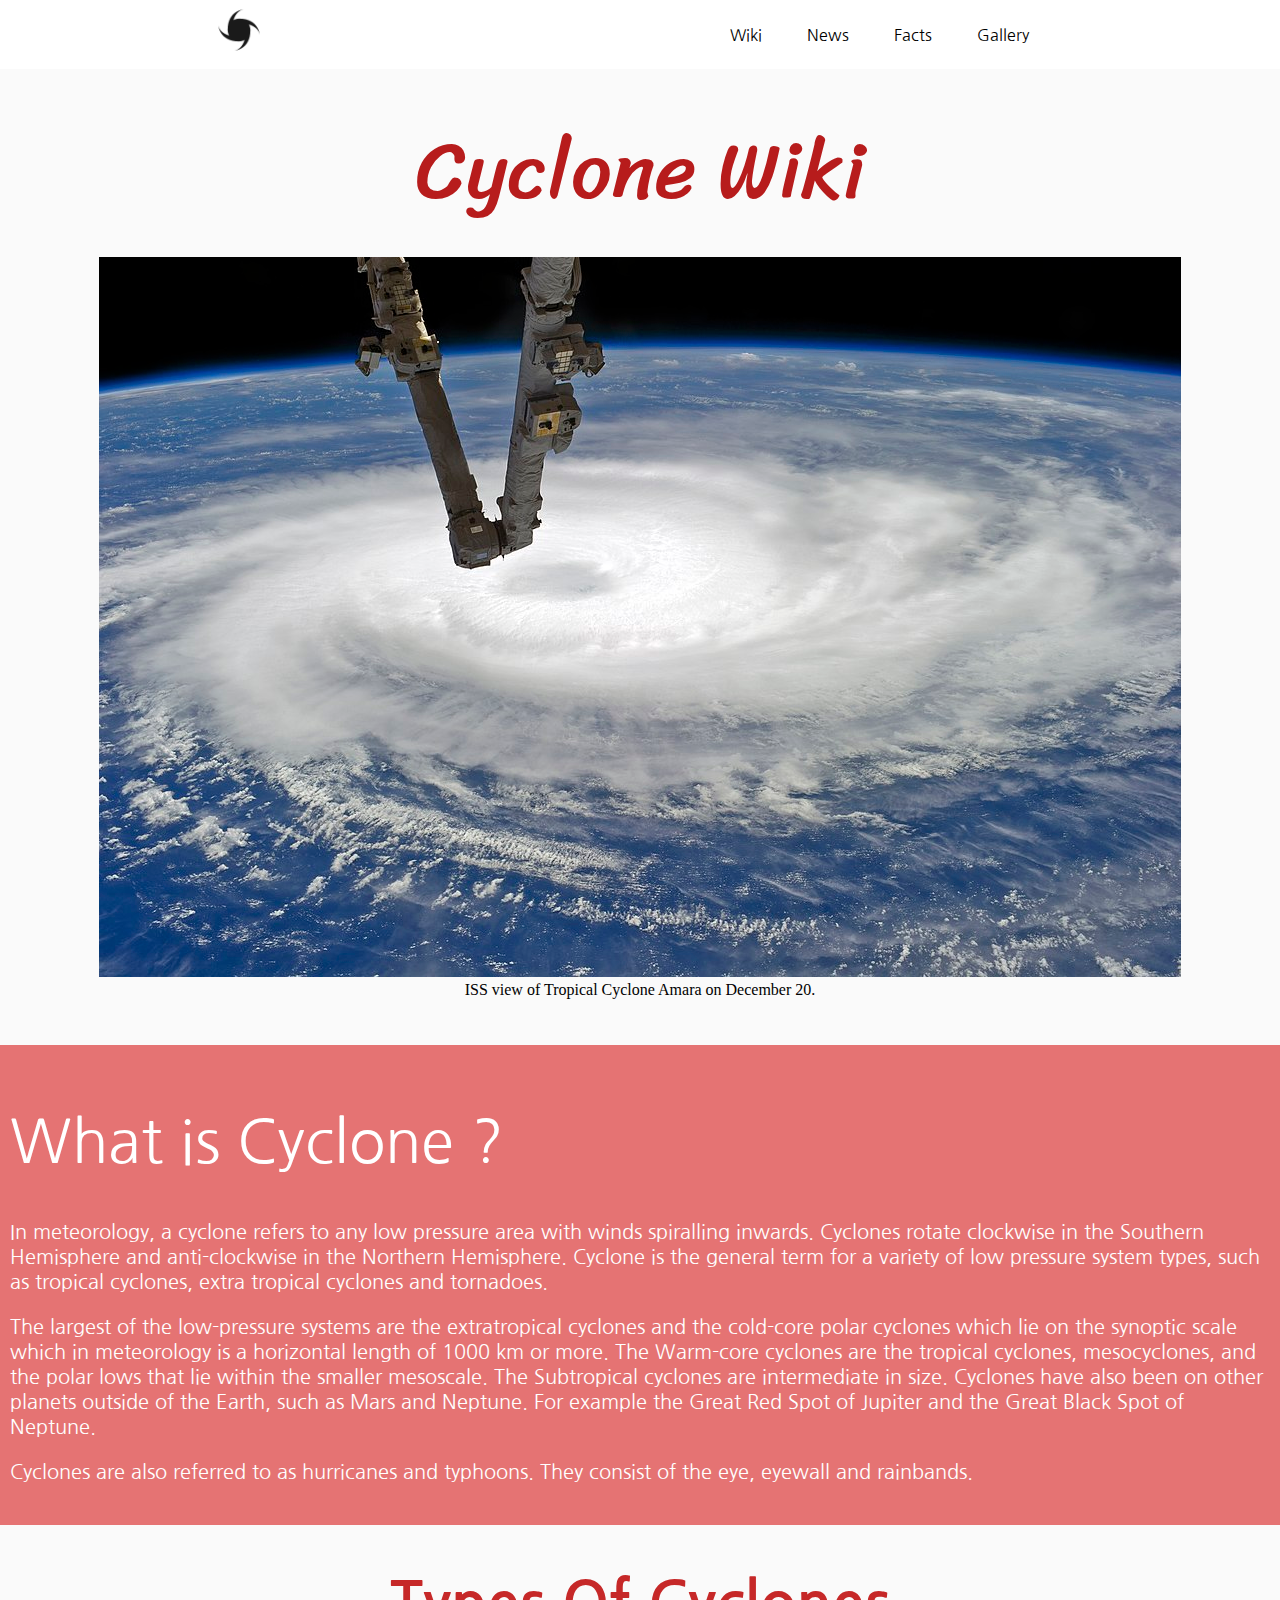
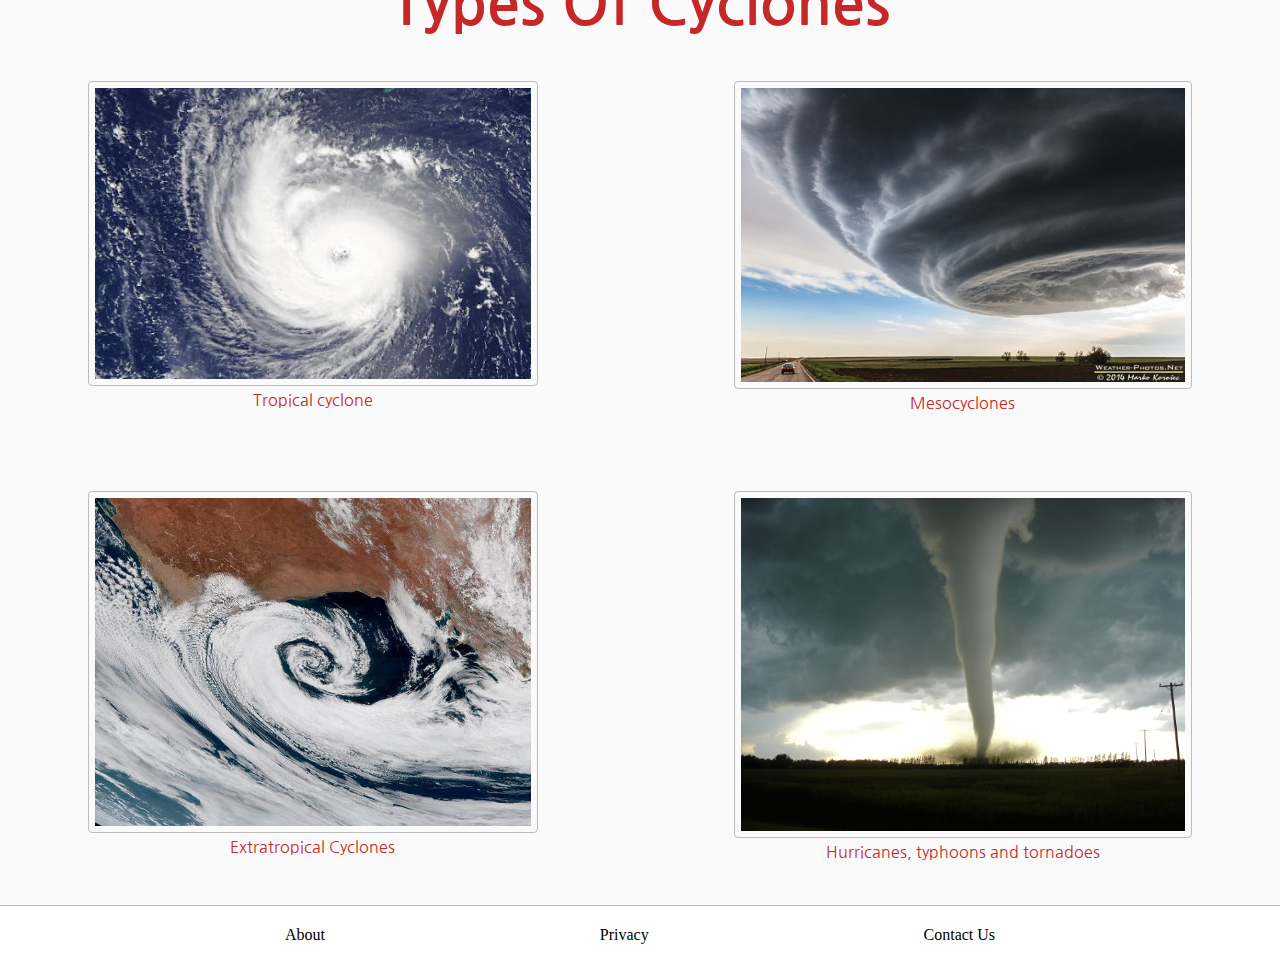
<file: index.html>
<!DOCTYPE html>
<html lang="en">
    <head>
        <title>Cyclone Wiki</title>
        <link type="text/css" rel="stylesheet" href="css/style.css">
        <link href="https://fonts.googleapis.com/css?family=Nanum+Gothic|Sriracha&display=swap" rel="stylesheet">    </head>
    <body>
        <header>
            <nav class="nav_bar">
                <div id="logo"><a href="index.html"><img src="resources/logo.png" alt="Logo"/></a></div>
                <div class="nav_content">
                    <span class="nav_1"><a href="index.html">Wiki</a></span>
                    <span class="nav_2"><a href="news.html">News</a></span>
                    <span class="nav_3"><a href="facts.html">Facts</a></span>
                    <span class="nav_4"><a href="gallery.html">Gallery</a></span>
                </div>
            </nav>
        </header>
        <main>
            <section class="one">
                <h1 class="cyclone_wiki">Cyclone Wiki</h1>
                <figure class="main_img">
                    <img src="resources/cyclone_1.jpg" alt="Cyclone picture from NASA Satellite"/>
                    <figcaption>ISS view of Tropical Cyclone Amara on December 20.</figcaption>
                </figure>                
            </section>
            <section class="cyclone1">
                    <h1>What is Cyclone ?</h1>
                    <div>
                        <p>In meteorology, a cyclone refers to any low pressure area with winds spiralling inwards. Cyclones rotate clockwise in the Southern Hemisphere and anti-clockwise in the Northern Hemisphere. Cyclone is the general term for a variety of low pressure system types, such as tropical cyclones, extra tropical cyclones and tornadoes.</p>
                        <p>The largest of the low-pressure systems are the extratropical cyclones and the cold-core polar cyclones which lie on the synoptic scale which in meteorology is a horizontal length of 1000 km or more. The Warm-core cyclones are the tropical cyclones, mesocyclones, and the polar lows that lie within the smaller mesoscale. The Subtropical cyclones are intermediate in size. Cyclones have also been on other planets outside of the Earth, such as Mars and Neptune. For example the Great Red Spot of Jupiter and the Great Black Spot of Neptune.</p>
                        <p>Cyclones are also referred to as hurricanes and typhoons. They consist of the eye, eyewall and rainbands.</p>
                    </div>
            </section>
            <section class="facts">
                <div class="facts_1">
                    <h1>Types Of Cyclones</h1>
                </div>
                <div class="facts_2">
                    <div class="facts_3">
                        <figure>
                            <img src="resources/tropical.jpg" alt="Tropical Cyclone">
                            <figcaption>Tropical cyclone</figcaption>
                        </figure>
                    </div>
                    <div class="facts_4">
                        <figure>
                            <img src="resources/mesocyclone.jpg" alt="Tropical Cyclone">
                            <figcaption>Mesocyclones</figcaption>
                        </figure>
                    </div>
                    <div class="facts_5">
                        <figure>
                            <img src="resources/extratropical.jpg" alt="Tropical Cyclone">
                            <figcaption>Extratropical Cyclones</figcaption>
                        </figure>
                    </div>
                    <div class="facts_6">
                        <figure>
                            <img src="resources/tornado.jpg" alt="Tropical Cyclone">
                            <figcaption>Hurricanes, typhoons and tornadoes</figcaption>
                        </figure>
                    </div>
                </div>                
            </section>
        </main>
        <footer class="footer">
            <span class="foot_cont">
                <span>About</span>
                <span>Privacy</span>
                <span>Contact Us</span>
            </div>
        </footer>
    </body>
</html>
</file>
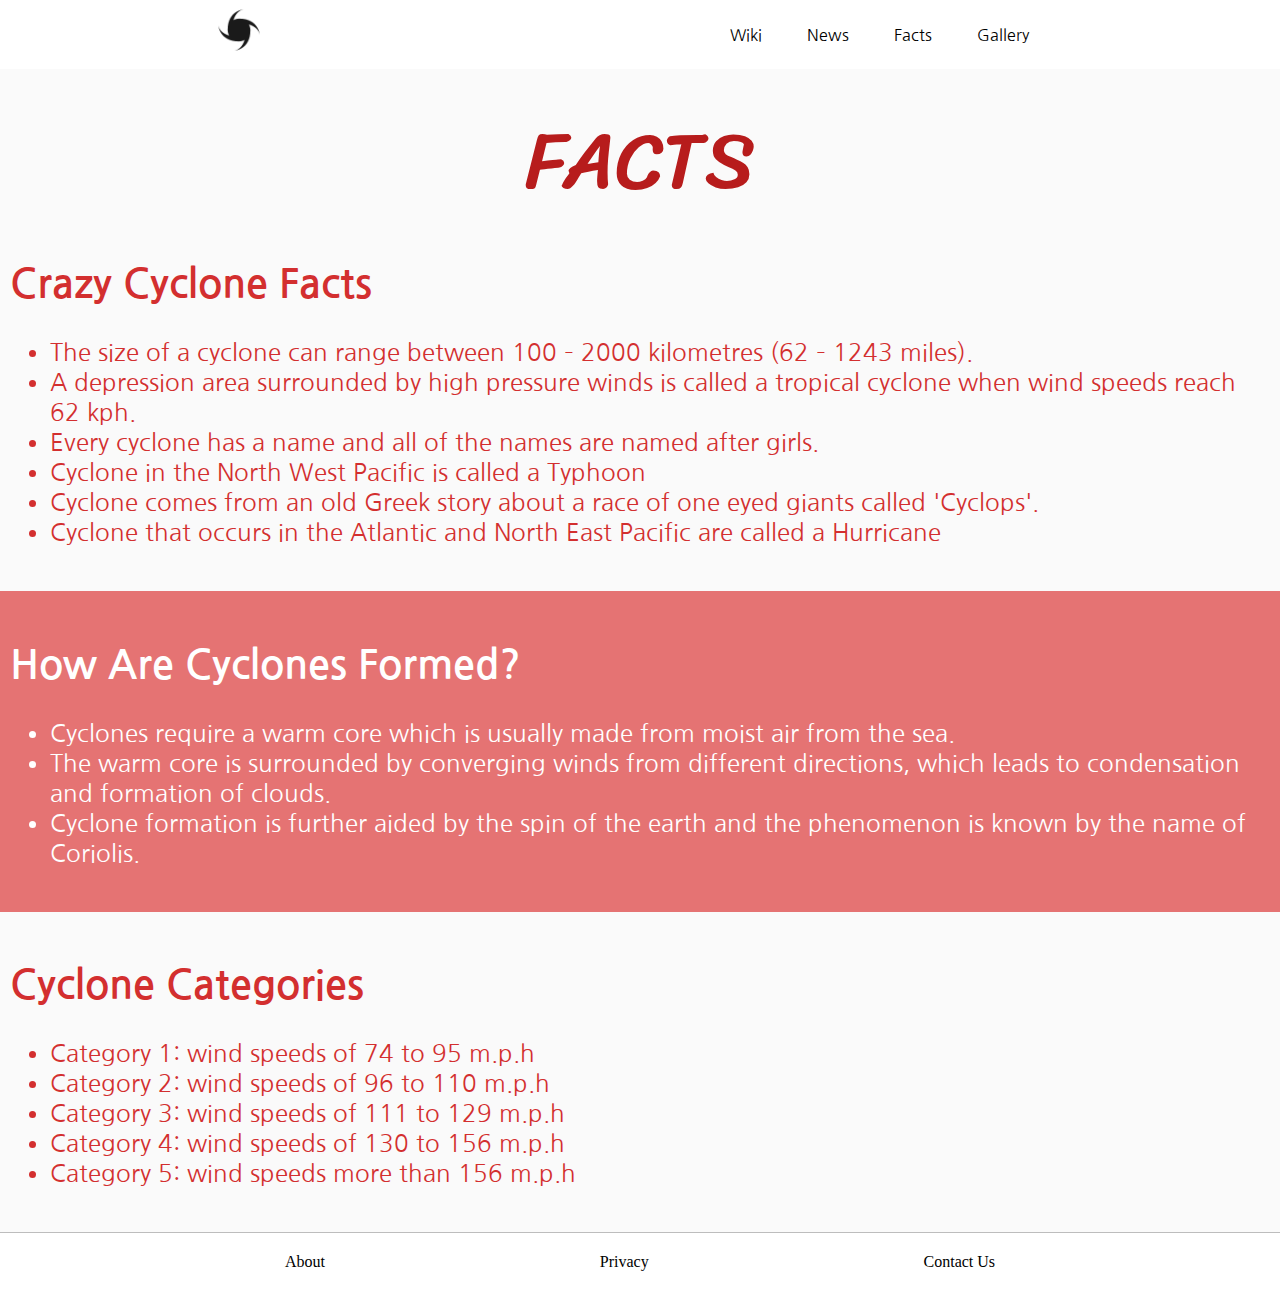
<file: facts.html>
<!DOCTYPE html>
<html lang="en">
    <head>
        <title>Cyclone Wiki</title>
        <link type="text/css" rel="stylesheet" href="css/style.css">
        <link href="https://fonts.googleapis.com/css?family=Nanum+Gothic|Sriracha&display=swap" rel="stylesheet">    </head>
    <body>
        <header>
            <nav class="nav_bar">
                <div id="logo"><a href="index.html"><img src="resources/logo.png" alt="Logo"/></a></div>
                <div class="nav_content">
                    <span class="nav_1"><a href="index.html">Wiki</a></span>
                    <span class="nav_2"><a href="news.html">News</a></span>
                    <span class="nav_3"><a href="facts.html">Facts</a></span>
                    <span class="nav_4"><a href="gallery.html">Gallery</a></span>
                </div>
            </nav>
        </header>
        <main>
            <section class="facts_11">
                <h1>FACTS</h1>
                <h2>Crazy Cyclone Facts</h2>
                <ul>
                    <li>The size of a cyclone can range between 100 – 2000 kilometres (62 – 1243 miles).</li>
                    <li>A depression area surrounded by high pressure winds is called a tropical cyclone when wind speeds reach 62 kph.</li>
                    <li>Every cyclone has a name and all of the names are named after girls.</li>
                    <li>Cyclone in the North West Pacific is called a Typhoon</li>
                    <li>Cyclone comes from an old Greek story about  a race of one eyed giants called 'Cyclops'.</li>
                    <li>Cyclone that occurs in the Atlantic and North East Pacific are called a Hurricane</li>
                </ul>             
            </section>
            <section class="facts_21">
                    <h2>How Are Cyclones Formed?</h2>
                    <ul>
                        <li>Cyclones require a warm core which is usually made from moist air from the sea.</li>
                        <li>The warm core is surrounded by converging winds from different directions, which leads to condensation and formation of clouds.</li>
                        <li>Cyclone formation is further aided by the spin of the earth and the phenomenon is known by the name of Coriolis.</li>
                    </ul>
            </section>
            <section class="facts_31">
                <h2>Cyclone Categories</h2>
                <ul>
                    <li>Category 1: wind speeds of 74 to 95 m.p.h</li>
                    <li>Category 2: wind speeds of 96 to 110 m.p.h</li>
                    <li>Category 3: wind speeds of 111 to 129 m.p.h</li>
                    <li>Category 4: wind speeds of 130 to 156 m.p.h</li>
                    <li>Category 5: wind speeds more than 156 m.p.h</li>
                </ul>                             
            </section>
        </main>
        <footer class="footer">
            <span class="foot_cont">
                <span>About</span>
                <span>Privacy</span>
                <span>Contact Us</span>
            </div>
        </footer>
    </body>
</html>
</file>
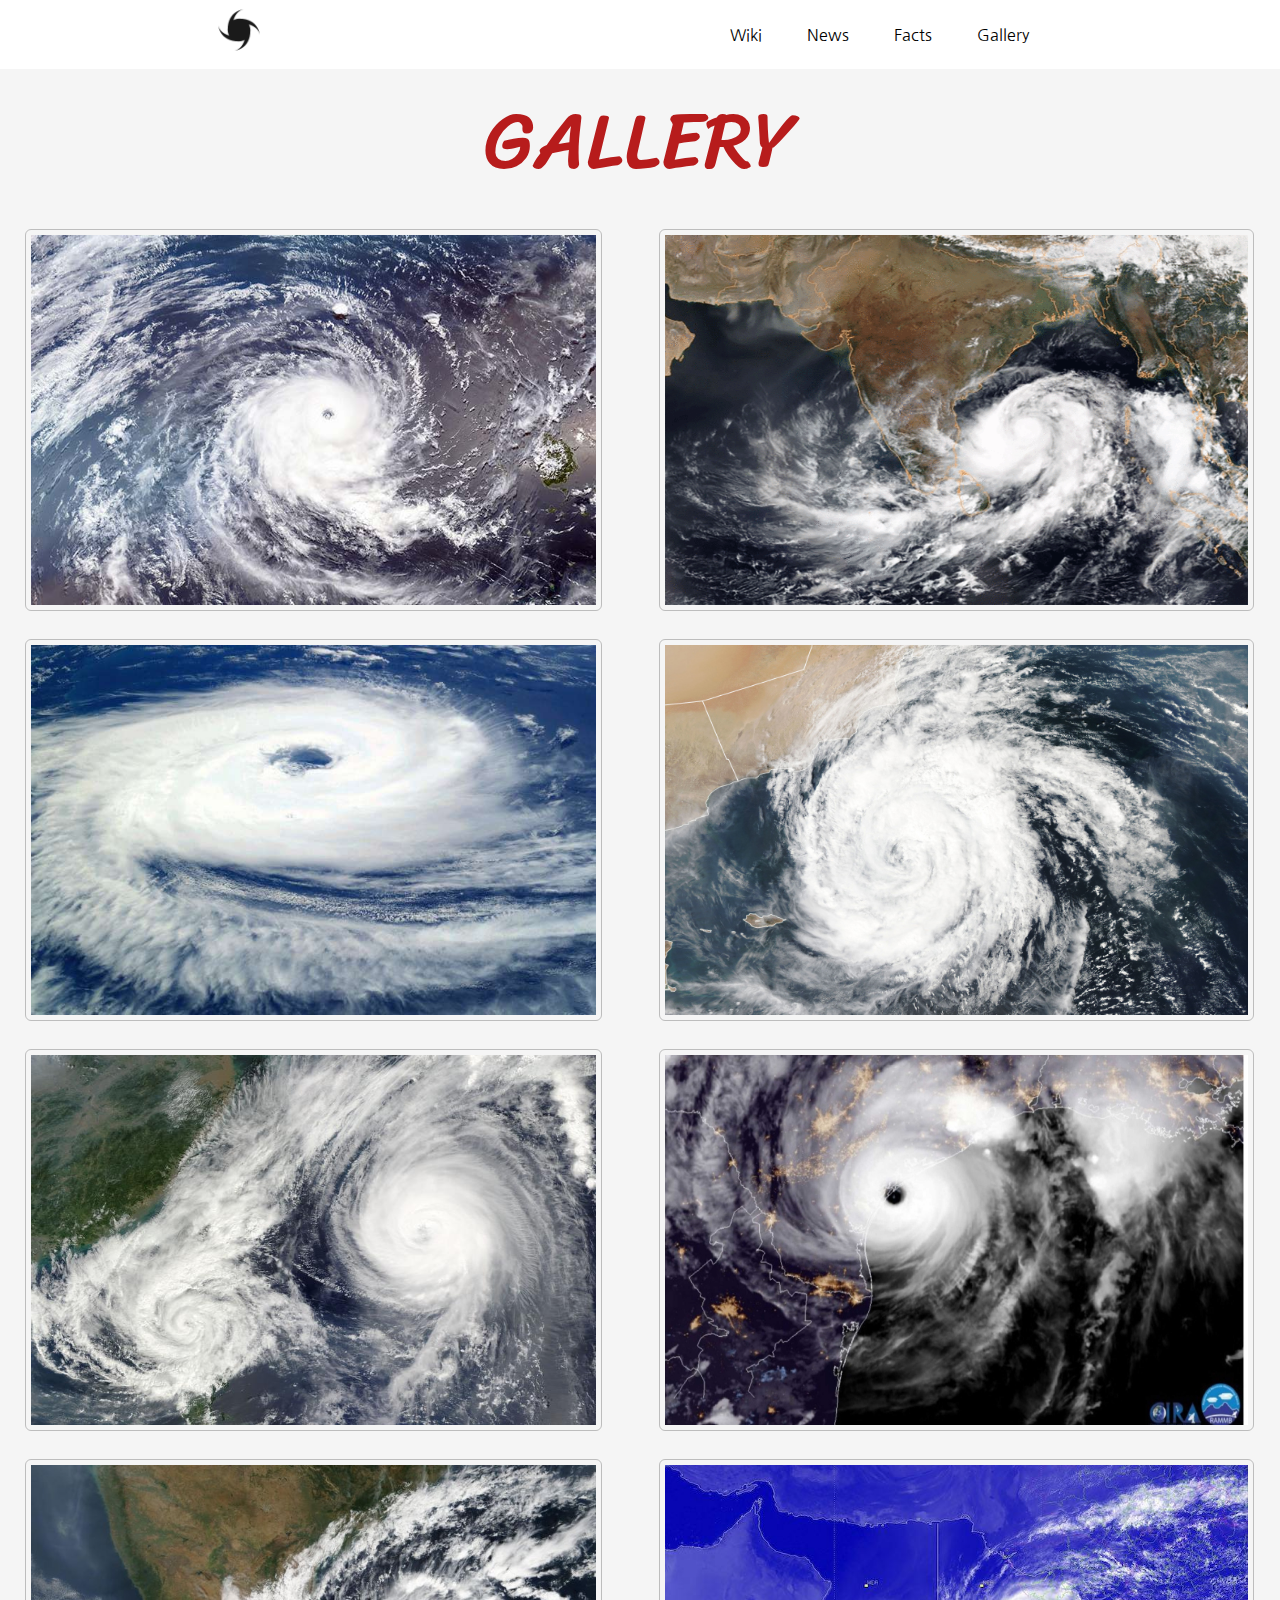
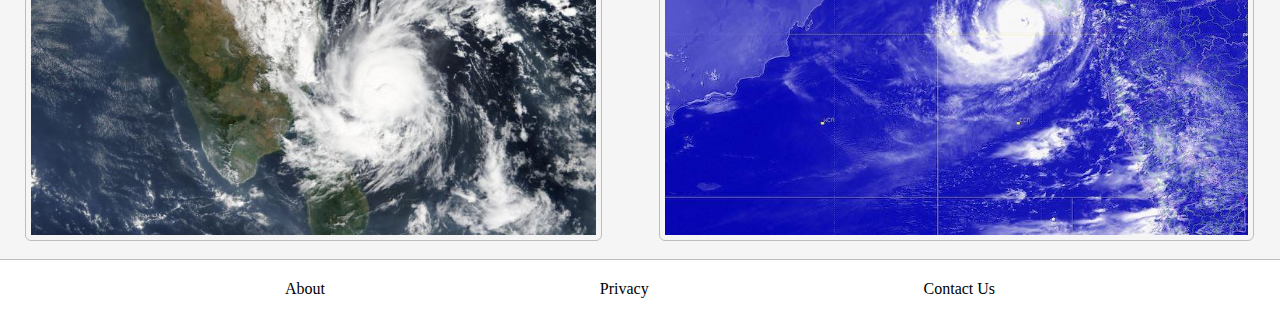
<file: gallery.html>
<!DOCTYPE html>
<html lang="en">
    <head>
        <title>Cyclone Wiki</title>
        <link type="text/css" rel="stylesheet" href="css/style.css">
        <link href="https://fonts.googleapis.com/css?family=Nanum+Gothic|Sriracha&display=swap" rel="stylesheet">    </head>
    <body>
        <header>
            <nav class="nav_bar">
                <div id="logo"><a href="index.html"><img src="resources/logo.png" alt="Logo"/></a></div>
                <div class="nav_content">
                    <span class="nav_1"><a href="index.html">Wiki</a></span>
                    <span class="nav_2"><a href="news.html">News</a></span>
                    <span class="nav_3"><a href="facts.html">Facts</a></span>
                    <span class="nav_4"><a href="gallery.html">Gallery</a></span>
                </div>
            </nav>
        </header>
        <main>
            <section class="gal_grid">
                <div class="gal_grid1">
                    <h1 class="cyclone_wiki">GALLERY</h1>
                </div>
                <div class="gal_grid2">
                    <img src="resources/gal1.jpg" alt="image1"/>
                </div>
                <div class="gal_grid2">
                    <img src="resources/gal2.jpg" alt="image1"/>
                </div>
                <div class="gal_grid3">
                    <img src="resources/gal3.jpg" alt="image1"/>
                </div>
                <div class="gal_grid4">
                    <img src="resources/gal4.jpg" alt="image1"/>
                </div>
                <div class="gal_grid5">
                    <img src="resources/gal5.jpg" alt="image1"/>
                </div>
                <div class="gal_grid6">
                    <img src="resources/gal6.jpg" alt="image1"/>
                </div>
                <div class="gal_grid7">
                    <img src="resources/gal7.jpg" alt="image1"/>
                </div>
                <div class="gal_grid8">
                    <img src="resources/gal8.jpg" alt="image1"/>
                </div>
        </main>
        <footer class="footer">
            <span class="foot_cont">
                <span>About</span>
                <span>Privacy</span>
                <span>Contact Us</span>
            </div>
        </footer>
    </body>
</html>
</file>
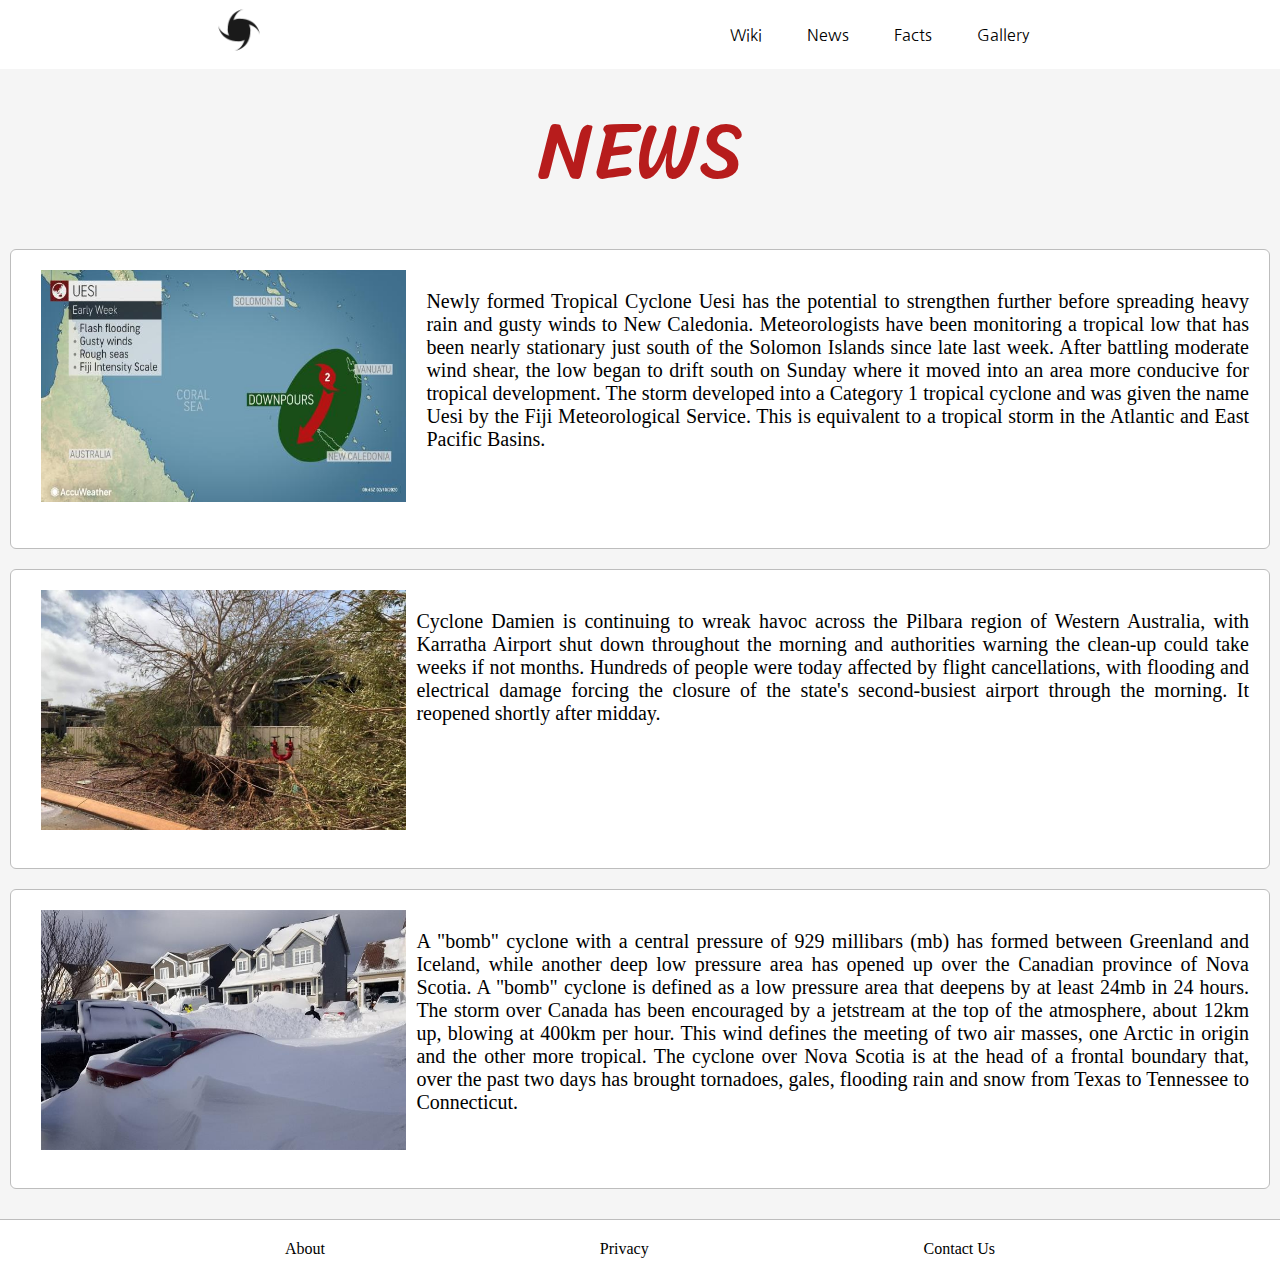
<file: news.html>
<!DOCTYPE html>
<html lang="en">
    <head>
        <title>Cyclone Wiki</title>
        <link type="text/css" rel="stylesheet" href="css/style.css">
        <link href="https://fonts.googleapis.com/css?family=Nanum+Gothic|Sriracha&display=swap" rel="stylesheet">    </head>
    <body>
        <header>
            <nav class="nav_bar">
                <div id="logo"><a href="index.html"><img src="resources/logo.png" alt="Logo"/></a></div>
                <div class="nav_content">
                    <span class="nav_1"><a href="index.html">Wiki</a></span>
                    <span class="nav_2"><a href="news.html">News</a></span>
                    <span class="nav_3"><a href="facts.html">Facts</a></span>
                    <span class="nav_4"><a href="gallery.html">Gallery</a></span>
                </div>
            </nav>
        </header>
        <main>
            <section class="news_grid">
                <h1 class="cyclone_wiki">NEWS</h1>
                <section class="news_1">
                    <img src="resources/news1.jpg" alt=""/>
                    <p>Newly formed Tropical Cyclone Uesi has the potential to strengthen further before spreading heavy rain and gusty winds to New Caledonia.
                        Meteorologists have been monitoring a tropical low that has been nearly stationary just south of the Solomon Islands since late last week.                        
                        After battling moderate wind shear, the low began to drift south on Sunday where it moved into an area more conducive for tropical development.
                        The storm developed into a Category 1 tropical cyclone and was given the name Uesi by the Fiji Meteorological Service. This is equivalent to a tropical storm in the Atlantic and East Pacific Basins.
                    </p>               
                </section>
                <section class="news_2">
                    <img src="resources/news2.jpg" alt=""/>
                    <p>Cyclone Damien is continuing to wreak havoc across the Pilbara region of Western Australia, with Karratha Airport shut down throughout the morning and authorities warning the clean-up could take weeks if not months.
                       Hundreds of people were today affected by flight cancellations, with flooding and electrical damage forcing the closure of the state's second-busiest airport through the morning. It reopened shortly after midday.
                    </p>
                </section>
                <section class="news_3">
                    <img src="resources/news3.jpg" alt=""/>
                    <p>A "bomb" cyclone with a central pressure of 929 millibars (mb) has formed between Greenland and Iceland, while another deep low pressure area has opened up over the Canadian province of Nova Scotia.
                        A "bomb" cyclone is defined as a low pressure area that deepens by at least 24mb in 24 hours.
                        The storm over Canada has been encouraged by a jetstream at the top of the atmosphere, about 12km up, blowing at 400km per hour. This wind defines the meeting of two air masses, one Arctic in origin and the other more tropical.
                        The cyclone over Nova Scotia is at the head of a frontal boundary that, over the past two days has brought tornadoes, gales, flooding rain and snow from Texas to Tennessee to Connecticut.
                    </p>   
                </section>
            </section>            
        </main>
        <footer class="footer">
            <span class="foot_cont">
                <span>About</span>
                <span>Privacy</span>
                <span>Contact Us</span>
            </div>
        </footer>
    </body>
</html>
</file>
<file: css/style.css>
body{
    margin:0;
}
/*************************Header CSS*******************************/
.nav_bar{
    display: flex;
    justify-content: space-around;
}
.nav_content{
    flex-basis: 30%;
    display: flex;
    flex-direction: row;
    justify-content: space-evenly;
    font-family: 'Nanum Gothic', sans-serif;
}

.nav_content > span {
    line-height: 4;
    padding:2.5px;    
}

.nav_content > span >a {
    text-decoration: none;
    color: black;
}

#logo img{
    height:60px;
    width:60px;
}

/******************************Main***************************/
/************************index**************************/
/********************one********************/
.one{
    background-color: #FAFAFA;
    text-align: center;
    padding:30px 0;
}

.cyclone_wiki{
    font-family: 'Sriracha', cursive;
    font-size: 80px;
    color:#B71C1C;
    margin: 0 auto;
    font-weight: 500;
}

.main_img img{
    max-width:100%;
    margin:0;
}

/******************Two*****************/

.cyclone1{
    padding:20px 10px;
    background-color: #E57373;
    color:white;
    font-family: 'Nanum Gothic', sans-serif;
}

.cyclone1 > h1{
    font-size: 60px;
    font-weight: 500;
}

.cyclone1 h1+div > p {
    font-size:20px;
    text-align: left;
}

/************Three*******************/
.facts{
    display:grid;
    grid-template-columns: auto;
    grid-template-rows: 80px 800px;
    font-family: 'Nanum Gothic', sans-serif;
    color:#C62828;
    grid-gap: 20px 10px;
    padding:40px 0;
    background-color: #FAFAFA
}


.facts_1 h1{
    text-align: center;
    font-size: 60px;
    margin:10px;
}

.facts_2{
    display:grid;
    grid-template-columns:auto auto;
    grid-template-rows: 380px 380px;
    text-align: center;
    grid-gap: 30px 20px;
}

.facts_3 figure > img,
.facts_4 figure > img,
.facts_5 figure > img,
.facts_6 figure > img{
    width:80%;
    padding:6px;
    border:1px solid #BDBDBD;
    border-radius: 4px;
}
/*************************************************/
/****************************news*****************/
.news_grid{
    padding:10px 10px 30px;
    display:grid;
    grid-template-columns: auto;
    grid-template-rows: 150px 300px 300px 300px;
    grid-gap: 20px;
    background-color: #F5F5F5;    
}

.news_1 img{
    height:90%;
    float: left;
    padding: 0 20px 0 10px;
    width:30%;
}

.news_1 img+p,
.news_2 img+p,
.news_3 img+p{
    font-size: 20px;
    text-align: justify;
}
.news_1,
.news_2,
.news_3{
    background-color: white;
    padding: 20px;
    border-radius: 6px;
    border-width: 1px;
    border-style: solid;
    border-color: #BDBDBD;
}

.news_1 ~ section > img{
    height:240px;
    float: left;
    padding: 0 10px;
    width:30%;
}
/********************************************************/
/***************************Gallery**********************/
.gal_grid{
    display: grid;
    grid-template-columns: auto auto;
    grid-template-rows: 150px 400px 400px 400px 400px;
    text-align: center;
    grid-gap: 10px 5px;
    background-color: #F5F5F5;
}

.gal_grid1{
    grid-area:1/1/span 1/span 2;
}

.gal_grid2 > img,
.gal_grid3 > img,
.gal_grid4 > img,
.gal_grid5 > img,
.gal_grid6 > img,
.gal_grid7 > img,
.gal_grid8 > img{
    height:370px;
    width:90%;
    padding:5px;
    border-width: 1px;
    border-style: solid;
    border-color: #BDBDBD;
    border-radius: 6px;
}
/********************************************************/
/*******************************Facts********************/
.facts_11{
    background-color: #FAFAFA;
    padding:20px 10px;
    font-family: 'Nanum Gothic', sans-serif;
    color:#D32F2F;
}

.facts_11 h1{
    text-align: center;
    font-family: 'Sriracha', cursive;
    font-size: 80px;
    color:#B71C1C;
    margin: 0 auto;
    font-weight: 500;
}

.facts_11 h2,
.facts_31 h2{
    font-size: 40px;
    color:#D32F2F;
}
.facts_21 h2{
    font-size: 40px;
} 
.facts_11 ul,
.facts_21 ul,
.facts_31 ul{
    font-size: 24px;
}
.facts_21{
    padding:20px 10px;
    background-color: #E57373;
    color:white;
    font-family: 'Nanum Gothic', sans-serif;
}

.facts_31{
    background-color: #FAFAFA;
    padding:20px 10px;
    font-family: 'Nanum Gothic', sans-serif;
    color:#D32F2F;
}
/*******************************************************/
/*****Footer CSS*****/
.footer{
    margin: 0 0 0 0;
    padding:20px 10px;
    border-top: 0.5px solid #BDBDBD;
    background-color: white;
}

.foot_cont{
    display: flex;
    flex-direction: row;
    flex-wrap: nowrap;
    justify-content: space-evenly;
    background-color: white;
}

@media (max-width:1149px){
    .news_1 img+p,
    .news_2 img+p,
    .news_3 img+p{
        font-size: 15px;
    }
    }

@media (max-width:762px) {
/******Index***************/
    .nav_content{
        flex-basis: 50%;
}
    
    #logo img{
        height:60px;
        width:60px;
    }
    .cyclone_wiki{
        font-size: 50px;
    }

    figcaption{
        font-size: 12px;
    }

    .cyclone1>h1{
        font-size: 40px;
    }

    .cyclone1 h1+div > p{
        font-size: 15px;
    }

    .facts{
        grid-template-rows: 50px 1100px;
    }

    .facts h1{
        font-size: 40px;
    }
    .facts_2{
        grid-template-columns: auto;
    }

    .facts_2 > div > figure > img {
        width:70%;
    }

/****************************News***************/
.news_1 img+p,
.news_2 img+p,
.news_3 img+p{
    font-size: 12px;
}

/*************************Facts*******************/
.facts_11 h1{
    font-size: 60px;
}
.facts_11 h2,
.facts_31 h2,
.facts_21 h2{
    font-size: 30px;
}

.facts_11 ul,
.facts_21 ul,
.facts_31 ul{
    font-size: 19px;
}

/*************************Gallery*************/
.gal_grid{
    display: flex;
    flex-direction: column;
    background-color: #F5F5F5;
    padding-bottom: 20px;
}

.gal_grid2 > img,
.gal_grid3 > img,
.gal_grid4 > img,
.gal_grid5 > img,
.gal_grid6 > img,
.gal_grid7 > img,
.gal_grid8 > img{
    height:90%;
    width:80%;
}
}

@media (max-width:600px) {
.news_1 img+p,
.news_2 img+p,
.news_3 img+p{
    font-size: 11px;
}

.facts_11 ul,
.facts_21 ul,
.facts_31 ul{
    font-size: 15px;
}
}

@media (max-width:400px) {
    .nav_content > span {
font-size: 12px;    
    }
    .foot_cont{
        font-size:12px;
    }
    .news_1 img+p,
    .news_2 img+p,
    .news_3 img+p{
    font-size: 9px;
    }

.facts_11 ul,
.facts_21 ul,
.facts_31 ul{
    font-size: 12px;
}

.facts_11 h1{
    font-size: 40px;
}

.facts_11 h2,
.facts_31 h2,
.facts_21 h2{
    font-size: 20px;
}

.facts h1,
.cyclone1 > h1{
    font-size: 30px;
}

.cyclone_wiki{
    font-size: 40px;
}

}
</file>
